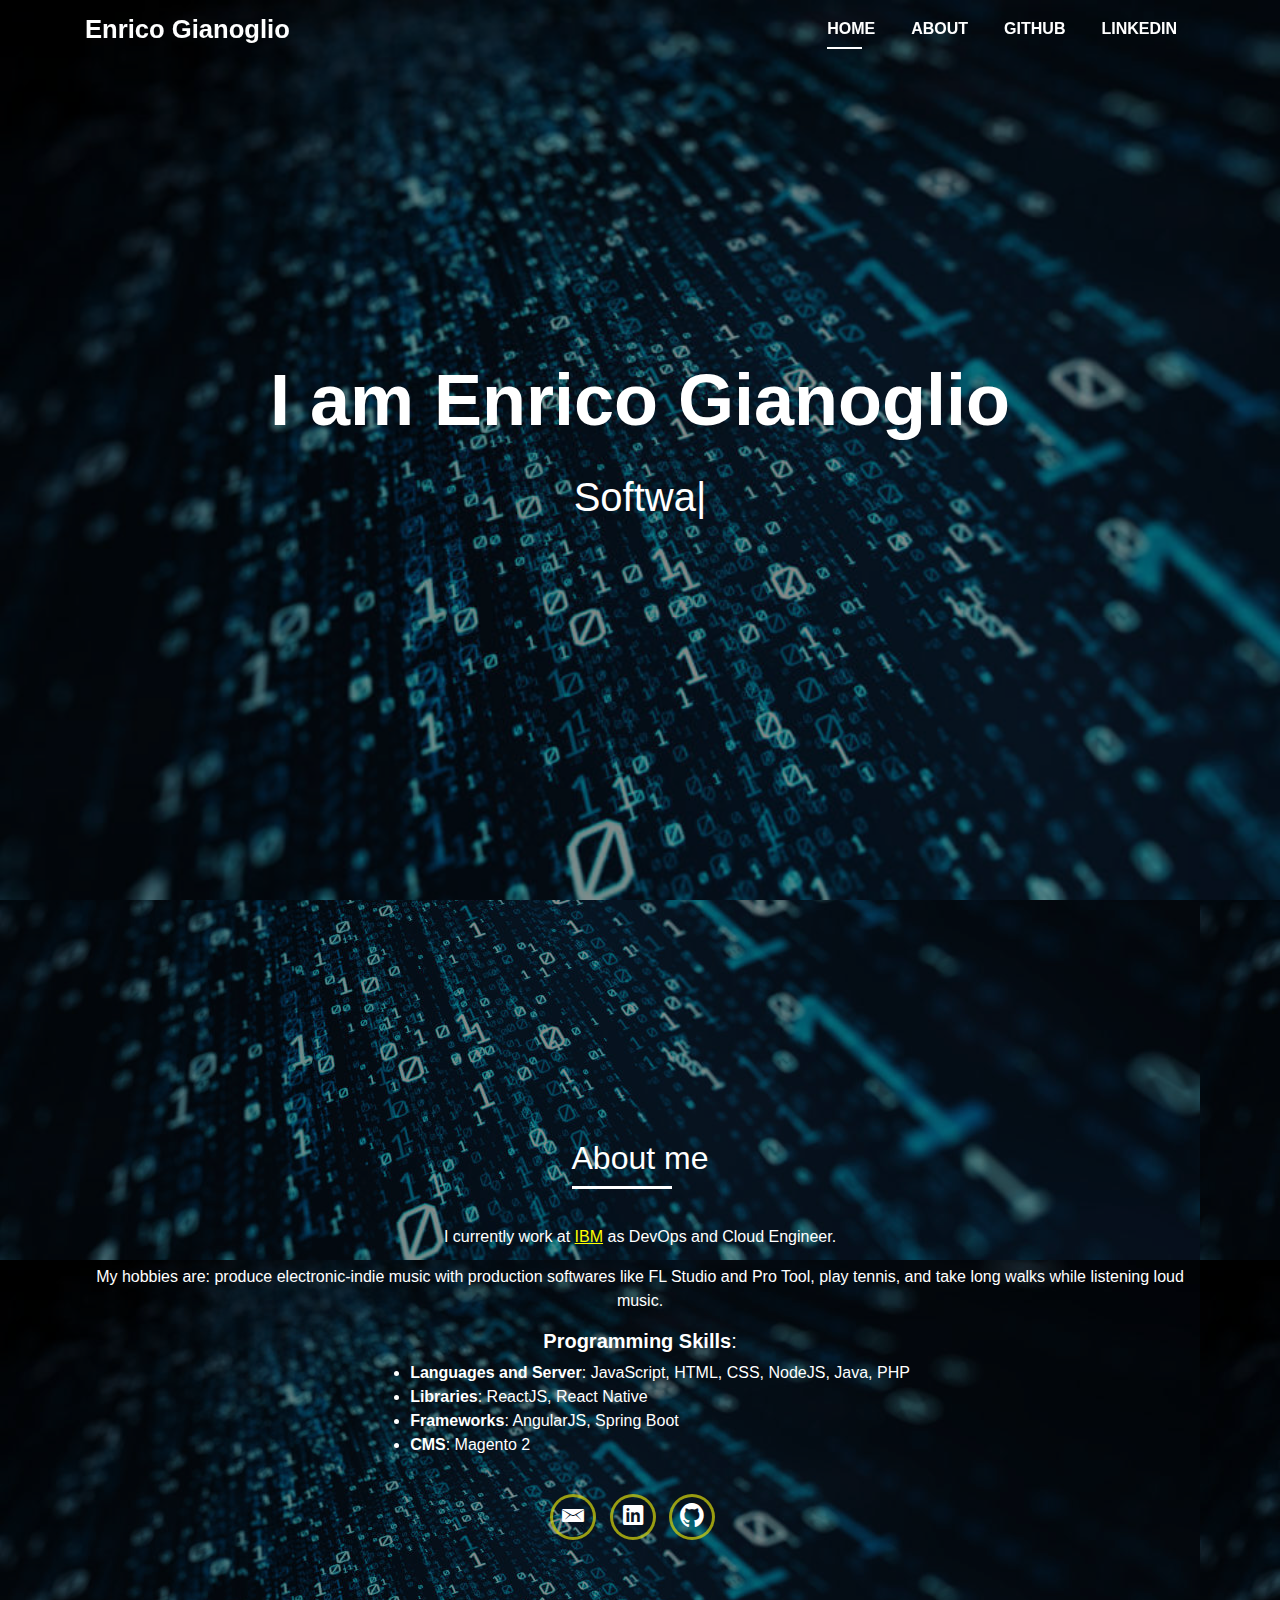
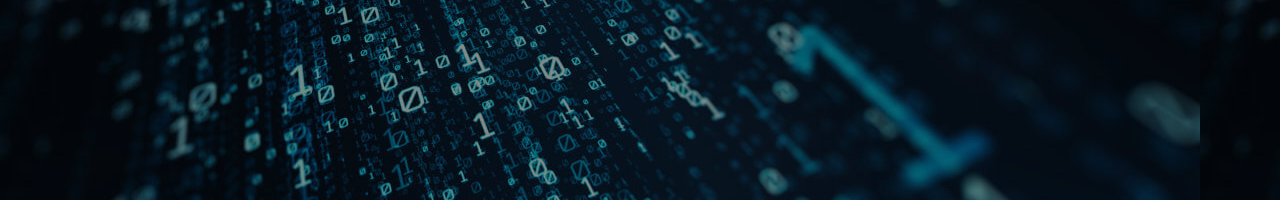
<file: index.html>
<!DOCTYPE html>
<html lang="en">

<head>
  <meta charset="utf-8">
  <title>Enrico Gianoglio</title>
  <meta content="width=device-width, initial-scale=1.0" name="viewport">

  <meta content="Sofware Engineer Website" name="description">




  <!-- Bootstrap CSS File -->
  <link href="lib/bootstrap/css/bootstrap.min.css" rel="stylesheet">

  <!-- Libraries CSS Files -->
  <link href="lib/font-awesome/css/font-awesome.min.css" rel="stylesheet">
  <link href="lib/animate/animate.min.css" rel="stylesheet">
  <link href="lib/ionicons/css/ionicons.min.css" rel="stylesheet">
  <link href="lib/owlcarousel/assets/owl.carousel.min.css" rel="stylesheet">
  <link href="lib/lightbox/css/lightbox.min.css" rel="stylesheet">

  <!-- Main Stylesheet File -->
  <link href="css/style.css" rel="stylesheet">

</head>

<body id="page-top">

  <!--/ Nav Star /-->
  <nav class="navbar navbar-b navbar-trans navbar-expand-md fixed-top" id="mainNav">
    <div class="container">
      <a class="navbar-brand js-scroll" href="#page-top">Enrico Gianoglio</a>
      <button class="navbar-toggler collapsed" type="button" data-toggle="collapse" data-target="#navbarDefault"
        aria-controls="navbarDefault" aria-expanded="false" aria-label="Toggle navigation">
        <span></span>
        <span></span>
        <span></span>
      </button>
      <div class="navbar-collapse collapse justify-content-end" id="navbarDefault">
        <ul class="navbar-nav">
          <li class="nav-item">
            <a class="nav-link js-scroll active" href="#home">Home</a>
          </li>
          <li class="nav-item">
            <a class="nav-link js-scroll" href="#about">About</a>
          </li>
          <li class="nav-item">
            <a class="nav-link js-scroll" href="https://github.com/GianoglioEnrico">Github</a>
          </li>
          <li class="nav-item">
            <a class="nav-link js-scroll" href="https://linkedin.com/in/enrico-gianoglio-4500111b7">LinkedIn</a>
          </li>
        </ul>
      </div>
    </div>
  </nav>
  <!--/ Nav End /-->
  
  <!--/ Intro Skew Star /-->
  <div id="home" class="intro route bg-image" style="background-image: url(img/software-engineering.jpg)">
    <div class="overlay-itro"></div>
    <div class="intro-content display-table">
      <div class="table-cell">
        <div class="container">
          <!--<p class="display-6 color-d">Hello, world!</p>-->
          <h1 class="intro-title mb-4">I am Enrico Gianoglio</h1>
          
          <p class="intro-subtitle"><span class="text-slider-items">Software Engineer, Frontend Engineer, DevOps and Cloud Engineer</span><strong
              class="text-slider"></strong></p>

        </div>
      </div>
    </div>
  </div>
  <!--/ Intro Skew End /-->




  <!-- <section id="about" class="about-mf sect-pt4 route"> -->
  <section id="about" class="intro route bg-image" style="background-image: url(img/software-engineering.jpg)">
    <div class="overlay-itro"></div>
    <div class="intro-content display-table">
      <div class="table-cell">
        <div class="container">
          <div class="row ">
            <div class="col-sm-12 ">

              <div class="about-me pt-4 pt-md-0">
                <div class="title-box-2">
                  <h5 class="title-left text-center">
                    About me
                  </h5>
                </div>
                <p class="aboutme-p text-center">
                  I currently work at <a class="etiqa-link"
                    href="https://www.ibm.com/">IBM</a>
                  as DevOps and Cloud Engineer.
                </p>
                <p class="aboutme-p text-center">
                  My hobbies are: produce electronic-indie music with production softwares like FL Studio and Pro Tool, play
                  tennis, and take long walks while listening loud music.
                </p>
                <h5 class="aboutme-p text-center" style="color:white;">
                  <strong>Programming Skills</strong>:
                </h5>
                <div class="parent-list">
                  <ul class="aboutme-p code-list">
                    <li>
                      <strong>Languages and Server</strong>: JavaScript, HTML, CSS, NodeJS, Java, PHP
                    </li>
                    <li><strong>Libraries</strong>: ReactJS, React Native</li>
                    <li><strong>Frameworks</strong>: AngularJS, Spring Boot</li>

                    <li><strong>CMS</strong>: Magento 2</li>

                  </ul>


                  <div class="socials ">
                    <ul>
                      <li><a href="mailto:enry8giano@gmail.com"><span class="ico-circle"><i
                              class="ion-email"></i></span></a></li>
                      <li><a href="https://www.linkedin.com/in/enrico-gianoglio-4500111b7"><span class="ico-circle"><i
                              class="ion-social-linkedin"></i></span></a></li>
                      <li><a href="https://github.com/GianoglioEnrico"><span class="ico-circle"><i
                              class="ion-social-github"></i></span></a>
                      </li>

                    </ul>


                  </div>

                </div>

              </div>

            </div>
          </div>
        </div>
  </section>
<a href="#" class="back-to-top"><i class="fa fa-chevron-up"></i></a>
  <div id="preloader"></div>

  <!-- JavaScript Libraries -->
  <script src="lib/jquery/jquery.min.js"></script>
  <script src="lib/jquery/jquery-migrate.min.js"></script>
  <script src="lib/popper/popper.min.js"></script>
  <script src="lib/bootstrap/js/bootstrap.min.js"></script>
  <script src="lib/easing/easing.min.js"></script>
  <script src="lib/counterup/jquery.waypoints.min.js"></script>
  <script src="lib/counterup/jquery.counterup.js"></script>
  <script src="lib/owlcarousel/owl.carousel.min.js"></script>
  <script src="lib/lightbox/js/lightbox.min.js"></script>
  <script src="lib/typed/typed.min.js"></script>


  <!-- Template Main Javascript File -->
  <script src="js/main.js"></script>

</body>

</html>
</file>
<file: css/style.css>
body {
  background-color: #f5f5f5;
  color: #4e4e4e;
  background-image: url("../img/software-engineering.jpg");
  
}

h1,
h2,
h3,
h4,
h5,
h6 {
  color: #1e1e1e;
}

.aboutme-p{
  font-size: 1 rem;
  font-weight: 500;
}

a {
  color: white;
  transition: all 0.5s ease-in-out;
}

a:hover {
  color: #0078ff;
  text-decoration: none;
  transition: all 0.5s ease-in-out;
}
  .etiqa-link{
    text-decoration: underline;
    color:yellow;
}
a:hover.etiqa-link{
  color:yellow;
 
}
.parent-list{
  text-align: center;
}
.code-list{
  display: inline-block; 
	text-align: left; 
}

.p-r {
  position: relative;
}

.color-a {
  color: #0078ff;
}

.color-d {
  color: #f5f5f5;
}

.color-text-a {
  color: #4e4e4e;
}

.box-shadow,
.paralax-mf,
.service-box,
.work-box,
.card-blog {
  box-shadow: 0 13px 8px -10px rgba(0, 0, 0, 0.1);
}

.box-shadow-a,
.button:hover {
  box-shadow: 0 0 0 4px #cde1f8;
}

.display-5 {
  font-size: 2.5rem;
  font-weight: 300;
  line-height: 1.1;
}

.display-6 {
  font-size: 2rem;
  font-weight: 300;
  line-height: 1.1;
}

.avatar {
  width: 32px;
  height: 32px;
  margin-right: 4px;
  overflow: hidden;
}

.bg-image {
  background-repeat: no-repeat;
  background-attachment: fixed;
  background-size: cover;
  /* background-position: center center; */
}

.overlay-mf {
  background-color: #0078ff;
}

.overlay-mf {
  position: absolute;
  top: 0;
  left: 0px;
  padding: 0;
  height: 100%;
  width: 100%;
  opacity: .7;
}

.paralax-mf {
  position: relative;
  padding: 8rem 0;
}

.display-table {
  width: 100%;
  height: 100%;
  display: table;
}

.table-cell {
  display: table-cell;
  vertical-align: middle;
}

/*--/ Sections /--*/

.sect-4 {
  padding: 4rem 0;
}

.sect-pt4 {
  padding-top: 4rem;
}

.sect-mt4 {
  margin-top: 4rem;
}

/*--/ Title s /--*/

.title-s {
  font-weight: 600;
  color: #1e1e1e;
  font-size: 1.1rem;
}

/*--/ Title A /--*/

.title-box {
  margin-bottom: 4rem;
}

.title-a {
  font-size: 3rem;
  font-weight: bold;
  text-transform: uppercase;
}

.subtitle-a {
  color: #4e4e4e;
}

.line-mf {
  width: 40px;
  height: 5px;
  background-color: #0078ff;
  margin: 0 auto;
}

/*--/ Title Left /--*/

.title-box-2 {
  margin-bottom: 3rem;
}

.title-left {
  font-size: 2rem;
  position: relative;
  color: white;
}

.title-left:before {
  content: '';
  position: absolute;
  height: 3px;
  background-color: white;
  width: 100px;
  bottom: -12px;
}

/*------/ Box /------*/

.box-pl2 {
  padding-left: 2rem;
}

.box-shadow-full {
  padding: 3rem 1.25rem;
  position: relative;
  background-color: #fff;
  margin-bottom: 3rem;
  z-index: 2;
  box-shadow: 0 1px 1px 0 rgba(0, 0, 0, 0.06), 0 2px 5px 0 rgba(0, 0, 0, 0.2);
}

/*------/ Socials /------*/

.socials {
  padding: 1.5rem 0;
}

.socials ul li {
  display: inline-block;
}

.socials .ico-circle {
  height: 40px;
  width: 40px;
  font-size: 1.7rem;
  border-radius: 50%;
  line-height: 1.4;
  margin: 0 15px 0 0;
  box-shadow: 0 0 0 3px rgba(209, 209, 13, 0.726);
  transition: all 500ms ease;
}

.socials .ico-circle:hover {
  background-color: #0078ff;
  color: #fff;
  box-shadow: 0 0 0 3px #cde1f8;
  transition: all 500ms ease;
}

/*------/ Ul resect /------*/

.ul-resect,
.socials ul,
.list-ico,
.blog-wrapper .post-meta ul,
.box-comments .list-comments,
.widget-sidebar .list-sidebar,
.widget-tags ul {
  list-style: none;
  padding-left: 0;
  margin-bottom: 0;
}

.list-ico {
  line-height: 2;
}

.list-ico span {
  color: #0078ff;
  margin-right: 10px;
}

/*------/ Ico Circle /------*/

.ico-circle {
  height: 100px;
  width: 100px;
  font-size: 2rem;
  border-radius: 50%;
  line-height: 1.55;
  margin: 0 auto;
  text-align: center;
  box-shadow: 0 0 0 10px #0078ff;
  display: block;
}

/*------/ Owl Carousel /------*/

.owl-theme .owl-dots {
  text-align: center;
  margin-top: 18px;
}

.owl-theme .owl-dots .owl-dot {
  display: inline-block;
}

.owl-theme .owl-dots .owl-dot span {
  width: 18px;
  height: 7px;
  margin: 5px 5px;
  background: #cde1f8;
  border: 0px solid #cde1f8;
  display: block;
  transition: all 0.6s ease-in-out;
  cursor: pointer;
}

.owl-theme .owl-dots .owl-dot:hover span {
  background-color: #cde1f8;
}

.owl-theme .owl-dots .owl-dot.active span {
  background-color: #1B1B1B;
  width: 25px;
}

/*--/ Scrolltop s /--*/

.scrolltop-mf {
  position: relative;
  display: none;
}

.scrolltop-mf span {
  z-index: 999;
  position: fixed;
  width: 42px;
  height: 42px;
  background-color: #0078ff;
  opacity: .7;
  font-size: 1.6rem;
  line-height: 1.5;
  text-align: center;
  color: #fff;
  top: auto;
  left: auto;
  right: 30px;
  bottom: 50px;
  cursor: pointer;
  border-radius: 50%;
}

/* Back to top button */

.back-to-top {
  position: fixed;
  display: none;
  background: #0078ff;
  color: #fff;
  width: 44px;
  height: 44px;
  text-align: center;
  line-height: 1;
  font-size: 16px;
  border-radius: 50%;
  right: 15px;
  bottom: 15px;
  transition: background 0.5s;
  z-index: 11;
}

.back-to-top i {
  padding-top: 12px;
  color: #fff;
}

/* Prelaoder */

#preloader {
  position: fixed;
  top: 0;
  left: 0;
  right: 0;
  bottom: 0;
  z-index: 9999;
  overflow: hidden;
  background: #fff;
}

#preloader:before {
  content: "";
  position: fixed;
  top: calc(50% - 30px);
  left: calc(50% - 30px);
  border: 6px solid #f2f2f2;
  border-top: 6px solid #0078ff;
  border-radius: 50%;
  width: 60px;
  height: 60px;
  -webkit-animation: animate-preloader 1s linear infinite;
  animation: animate-preloader 1s linear infinite;
}

@-webkit-keyframes animate-preloader {
  0% {
    -webkit-transform: rotate(0deg);
    transform: rotate(0deg);
  }

  100% {
    -webkit-transform: rotate(360deg);
    transform: rotate(360deg);
  }
}

@keyframes animate-preloader {
  0% {
    -webkit-transform: rotate(0deg);
    transform: rotate(0deg);
  }

  100% {
    -webkit-transform: rotate(360deg);
    transform: rotate(360deg);
  }
}

/*======================================
//--//-->   NAVBAR
======================================*/

.navbar-b {
  transition: all .5s ease-in-out;
  background-color: transparent;
  /* padding-top: 1.563rem;
  padding-bottom: 1.563rem; */
  padding-bottom: 5px;
  padding-top:5px;
  
}

.navbar-b.navbar-reduce {
  box-shadow: 0px 6px 9px 0px rgba(0, 0, 0, 0.06);
}

.navbar-b.navbar-trans .nav-item,
.navbar-b.navbar-reduce .nav-item {
  position: relative;
  padding-right: 10px;
  padding-left: 0;
}

.navbar-b.navbar-trans .nav-link,
.navbar-b.navbar-reduce .nav-link {
  color: #fff;
  text-transform: uppercase;
  font-weight: 600;
}

.navbar-b.navbar-trans .nav-link:before,
.navbar-b.navbar-reduce .nav-link:before {
  content: '';
  position: absolute;
  margin-left: 0px;
  width: 0%;
  bottom: 0;
  left: 0;
  height: 2px;
  transition: all 500ms ease;
}

.navbar-b.navbar-trans .nav-link:hover,
.navbar-b.navbar-reduce .nav-link:hover {
  color: #1B1B1B;
}

.navbar-b.navbar-trans .nav-link:hover:before,
.navbar-b.navbar-reduce .nav-link:hover:before {
  width: 35px;
}

.navbar-b.navbar-trans .show > .nav-link:before,
.navbar-b.navbar-trans .active > .nav-link:before,
.navbar-b.navbar-trans .nav-link.show:before,
.navbar-b.navbar-trans .nav-link.active:before,
.navbar-b.navbar-reduce .show > .nav-link:before,
.navbar-b.navbar-reduce .active > .nav-link:before,
.navbar-b.navbar-reduce .nav-link.show:before,
.navbar-b.navbar-reduce .nav-link.active:before {
  width: 35px;
}

.navbar-b.navbar-trans .nav-link:before {
  background-color: #fff;
}

.navbar-b.navbar-trans .nav-link:hover {
  color: #fff;
}

.navbar-b.navbar-trans .show > .nav-link,
.navbar-b.navbar-trans .active > .nav-link,
.navbar-b.navbar-trans .nav-link.show,
.navbar-b.navbar-trans .nav-link.active {
  color: #fff;
}

.navbar-b.navbar-reduce {
  transition: all .5s ease-in-out;
  padding-top: 5px;
  padding-bottom: 5px;
  background-color:white;
 
}

.navbar-b.navbar-reduce .nav-link {
  color: black;
}

.navbar-b.navbar-reduce .nav-link:before {
  background-color: black
}

.navbar-b.navbar-reduce .nav-link:hover {
  color: black;
}

.navbar-b.navbar-reduce .show > .nav-link,
.navbar-b.navbar-reduce .active > .nav-link,
.navbar-b.navbar-reduce .nav-link.show,
.navbar-b.navbar-reduce .nav-link.active {
  color: black;
}

.navbar-b.navbar-reduce .navbar-brand {
  color: black;
}

.navbar-b.navbar-reduce .navbar-toggler span {
  background-color: #1B1B1B;
}

.navbar-b .navbar-brand {
  color: #fff;
  font-size: 1.6rem;
  font-weight: 600;
}

.navbar-b .navbar-nav .dropdown-item.show .dropdown-menu,
.navbar-b .dropdown.show .dropdown-menu,
.navbar-b .dropdown-btn.show .dropdown-menu {
  -webkit-transform: translate3d(0px, 0px, 0px);
  transform: translate3d(0px, 0px, 0px);
  visibility: visible !important;
}

.navbar-b .dropdown-menu {
  margin: 1.12rem 0 0;
  border-radius: 0;
}

.navbar-b .dropdown-menu .dropdown-item {
  padding: .7rem 1.7rem;
  transition: all 500ms ease;
}

.navbar-b .dropdown-menu .dropdown-item:hover {
  background-color: #0078ff;
  color: #fff;
  transition: all 500ms ease;
}

.navbar-b .dropdown-menu .dropdown-item.active {
  background-color: #0078ff;
}

/*--/ Hamburger Navbar /--*/

.navbar-toggler {
  position: relative;
}

.navbar-toggler:focus,
.navbar-toggler:active {
  outline: 0;
}

.navbar-toggler span {
  display: block;
  background-color: #fff;
  height: 3px;
  width: 25px;
  margin-top: 4px;
  margin-bottom: 4px;
  -webkit-transform: rotate(0deg);
  transform: rotate(0deg);
  left: 0;
  opacity: 1;
}

.navbar-toggler span:nth-child(1),
.navbar-toggler span:nth-child(3) {
  transition: -webkit-transform .35s ease-in-out;
  transition: transform .35s ease-in-out;
  transition: transform .35s ease-in-out, -webkit-transform .35s ease-in-out;
}

.navbar-toggler:not(.collapsed) span:nth-child(1) {
  position: absolute;
  left: 12px;
  top: 10px;
  -webkit-transform: rotate(135deg);
  transform: rotate(135deg);
  opacity: 0.9;
}

.navbar-toggler:not(.collapsed) span:nth-child(2) {
  height: 12px;
  visibility: hidden;
  background-color: transparent;
}

.navbar-toggler:not(.collapsed) span:nth-child(3) {
  position: absolute;
  left: 12px;
  top: 10px;
  -webkit-transform: rotate(-135deg);
  transform: rotate(-135deg);
  opacity: 0.9;
}

/*======================================
//--//-->   INTRO
======================================*/

.intro {
  height: 100vh;
  position: relative;
  color: #fff;
}

.intro .intro-content {
  text-align: center;
  position: absolute;
}

.intro .overlay-itro {
  background-color: rgba(0, 0, 0, 0.5);
  position: absolute;
  top: 0;
  left: 0px;
  padding: 0;
  height: 100%;
  width: 100%;
  opacity: .9;
}

.intro .intro-title {
  color: #fff;
  font-weight: 600;
  font-size: 3rem;
}

.intro .intro-subtitle {
  font-size: 1.5rem;
  font-weight: 300;
}

.intro .text-slider-items {
  display: none;
}

.intro-single {
  height: 350px;
}

.intro-single .intro-content {
  margin-top: 30px;
}

.intro-single .intro-title {
  text-transform: uppercase;
  font-size: 3rem;
}

.intro-single .breadcrumb {
  background-color: transparent;
  color: #0078ff;
}

.intro-single .breadcrumb .breadcrumb-item:before {
  color: #cde1f8;
}

.intro-single .breadcrumb .breadcrumb-item.active {
  color: #cde1f8;
}

.intro-single .breadcrumb a {
  color: #fff;
}

/*======================================
//--//-->   ABOUT
======================================*/

.about-mf .box-shadow-full {
  padding-top: 4rem;
  padding-bottom: 4rem;
}

.about-mf .about-img {
  margin-bottom: 2rem;
}

.about-mf .about-img img {
  margin-left: 10px;
}

.skill-mf span {
  color: #4e4e4e;
}

.skill-mf .progress {
  background-color: #cde1f8;
  margin: .5rem 0 1.2rem 0;
  border-radius: 0;
  height: .7rem;
}

.skill-mf .progress .progress-bar {
  height: .7rem;
  background-color: #0078ff;
}

/*======================================
//--//-->   SERVICES
======================================*/

.service-box {
  background-color: #fff;
  padding: 2.5rem 1.3rem;
  border-radius: 1rem;
  margin-bottom: 3rem;
}

.service-box:hover .ico-circle {
  transition: all 500ms ease;
  color: #fff;
  background-color: #0078ff;
  box-shadow: 0 0 0 10px #cde1f8;
}

.service-box .service-ico {
  margin-bottom: 1rem;
  color: #1e1e1e;
}

.service-box .ico-circle {
  transition: all 500ms ease;
  font-size: 4rem;
}

.service-box .s-title {
  font-size: 1.4rem;
  text-transform: uppercase;
  text-align: center;
  padding: .4rem 0;
}

.service-box .s-description {
  color: #4e4e4e;
}

/*======================================
//--//-->   COUNTER
======================================*/

.counter-box {
  color: #fff;
  text-align: center;
}

.counter-ico {
  margin-bottom: 1rem;
}

.counter-ico .ico-circle {
  height: 60px;
  width: 60px;
  line-height: 1.8;
  box-shadow: 0 0 0 10px #cde1f8;
}

.counter-num .counter {
  font-size: 2rem;
  margin-bottom: 0;
}

/*======================================
//--//-->   PORTFOLIO
======================================*/

.work-box {
  margin-bottom: 3rem;
  -webkit-backface-visibility: hidden;
  backface-visibility: hidden;
  background-color: #fff;
}

.work-box:hover img {
  -webkit-transform: scale(1.3);
  transform: scale(1.3);
}

.work-img {
  display: block;
  overflow: hidden;
}

.work-img img {
  transition: all 1s;
}

.work-content {
  padding: 2rem 3% 1rem 4%;
}

.work-content .w-more {
  color: #4e4e4e;
  font-size: .8rem;
}

.work-content .w-more .w-ctegory {
  color: #0078ff;
}

.work-content .w-like {
  font-size: 2.5rem;
  color: #0078ff;
  float: right;
}

.work-content .w-like a {
  color: #0078ff;
}

.work-content .w-like .num-like {
  font-size: .7rem;
}

.w-title {
  font-size: 1.2rem;
}

/*======================================
//--//-->   TESTIMONIALS
======================================*/

.testimonials .owl-carousel .owl-item img {
  width: auto;
}

.testimonial-box {
  color: #fff;
  text-align: center;
}

.testimonial-box .author-test {
  margin-top: 1rem;
}

.testimonial-box .author-test img {
  margin: 0 auto;
}

.testimonial-box .author {
  color: #fff;
  text-transform: uppercase;
  font-weight: 600;
  margin: 1rem 0;
  display: block;
  font-size: 1.4rem;
}

.testimonial-box .comit {
  font-size: 2rem;
  color: #0078ff;
  background-color: #fff;
  width: 52px;
  height: 52px;
  display: block;
  margin: 0 auto;
  border-radius: 50%;
  line-height: 1.6;
}

/*======================================
//--//-->   BLOG
======================================*/

.card-blog .card-body {
  position: relative;
}

.card-blog .card-category-box {
  position: absolute;
  text-align: center;
  top: -16px;
  left: 15px;
  right: 15px;
  line-height: 25px;
  overflow: hidden;
}

.card-blog .card-category {
  display: inline-block;
  color: #fff;
  padding: 0 15px 5px;
  overflow: hidden;
  background-color: #0078ff;
  border-radius: 4px;
}

.card-blog .card-category .category {
  color: #fff;
  display: inline-block;
  text-transform: uppercase;
  font-size: .7rem;
  letter-spacing: .1px;
  margin-bottom: 0;
}

.card-blog .card-title {
  font-size: 1.3rem;
  margin-top: .6rem;
}

.card-blog .card-description {
  color: #4e4e4e;
}

.card-blog .post-author {
  display: inline-block;
}

.card-blog .post-date {
  color: #4e4e4e;
  display: inline-block;
  float: right;
}

/*======================================
//--//-->   BLOG-SINGLE
======================================*/

.post-box,
.form-comments,
.box-comments,
.widget-sidebar {
  padding: 2rem;
  background-color: #fff;
  margin-bottom: 3rem;
}

.blog-wrapper .article-title {
  font-size: 1.5rem;
}

.blog-wrapper .post-meta {
  margin: 1rem 0;
}

.blog-wrapper .post-meta ul {
  border-left: 4px solid #0078ff;
  margin-top: 1rem;
}

.blog-wrapper .post-meta ul li {
  display: inline-block;
  margin-left: 15px;
}

.blog-wrapper .post-meta ul a {
  color: #0078ff;
}

.blog-wrapper .post-meta ul span {
  color: #1e1e1e;
}

.blog-wrapper .blockquote {
  border-left: 4px solid #0078ff;
  padding: 18px;
  font-style: italic;
}

/*------/ Comments /------*/

.box-comments .list-comments li {
  padding-bottom: 40px;
}

.box-comments .list-comments .comment-avatar {
  display: table-cell;
  vertical-align: top;
}

.box-comments .list-comments .comment-avatar img {
  width: 80px;
  height: 80px;
}

.box-comments .list-comments .comment-author {
  font-size: 1.3rem;
}

.box-comments .list-comments .comment-details {
  display: table-cell;
  vertical-align: top;
  padding-left: 25px;
}

.box-comments .list-comments a {
  color: #0078ff;
}

.box-comments .list-comments span {
  color: #1e1e1e;
  font-style: italic;
}

.box-comments .comment-children {
  margin-left: 40px;
}

/*------/ Sidebar /------*/

.widget-sidebar .sidebar-title {
  font-size: 1.6rem;
  font-weight: 600;
  border-left: 5px solid #0078ff;
  padding-left: 15px;
  text-transform: uppercase;
  margin-bottom: 1.5rem;
}

.widget-sidebar .list-sidebar li {
  position: relative;
  padding: 6px 0 6px 24px;
}

.widget-sidebar .list-sidebar li:before {
  position: absolute;
  content: "";
  width: 10px;
  height: 1px;
  left: 0;
  background-color: #0078ff;
  top: 20px;
}

.sidebar-search input {
  background-color: #fff;
  border-radius: 0;
  transition: all 0.5s ease-in-out;
}

.sidebar-search .btn-search {
  background-color: #0078ff;
  border-color: #0078ff;
  border-radius: 0;
  padding-left: 20px;
  padding-right: 20px;
}

.widget-tags ul li {
  display: inline-block;
  background-color: #0078ff;
  padding: .2rem .6rem;
  margin-bottom: .5rem;
  border-radius: 15px;
}

.widget-tags ul li a {
  color: #fff;
}

/*======================================
//--//-->   CONTACT
======================================*/

.footer-paralax {
  padding: 4rem 0 0 0;
}

.contact-mf {
  margin-top: 4rem;
}

/*======================================
//--//-->   FOOTER
======================================*/

footer {
  text-align: center;
  color: #fff;
  
  /* padding-bottom: 4rem; */
}

footer .copyright {
  margin-bottom: .3rem;
}

footer .credits {
  margin-bottom: 0;
}

footer .credits a {
  color: #fff;
}

/*======================================
//--//-->   CONtaCT FORM
======================================*/

#sendmessage {
  color: #0078ff;
  border: 1px solid #0078ff;
  display: none;
  text-align: center;
  padding: 15px;
  font-weight: 600;
  margin-bottom: 15px;
}

#errormessage {
  color: red;
  display: none;
  border: 1px solid red;
  text-align: center;
  padding: 15px;
  font-weight: 600;
  margin-bottom: 15px;
}

#sendmessage.show,
#errormessage.show,
.show {
  display: block;
}

.validation {
  color: red;
  display: none;
  margin: 0 0 20px;
  font-weight: 400;
  font-size: 13px;
}

/*======================================
//--//-->   BUTTON
======================================*/

.button {
  display: inline-block;
  padding: .3rem .6rem;
  text-align: center;
  vertical-align: middle;
  -webkit-user-select: none;
  -moz-user-select: none;
  -ms-user-select: none;
  user-select: none;
  font-size: 1rem;
  border-radius: .3rem;
  border: 1px solid transparent;
  transition: all 500ms ease;
  cursor: pointer;
}

.button:focus {
  outline: 0;
}

.button:hover {
  background-color: #0062d3;
  color: #fff;
  transition: all 500ms ease;
}

.button-a {
  background-color: #0078ff;
  color: #fff;
  border-color: #cde1f8;
}

.button-big {
  padding: .9rem 2.3rem;
  font-size: 1.2rem;
}

.button-rouded {
  border-radius: 5rem;
}

.btn-lg {
  padding: .5rem 1rem;
  font-size: 1.25rem;
  line-height: 1.5;
  border-radius: .3rem;
}

@media (min-width: 577px) {
  .counter-box {
    margin-bottom: 1.8rem;
  }
}

@media (min-width: 767px) {
  .about-mf .box-pl2 {
    margin-top: 3rem;
    padding-left: 0rem;
  }

  .card-blog {
    margin-bottom: 3rem;
  }

  .contact-mf .box-pl2 {
    margin-top: 3rem;
    padding-left: 0rem;
  }
}

@media (min-width: 768px) {
  .box-shadow-full {
    padding: 3rem;
  }

  .navbar-b.navbar-trans .nav-item,
  .navbar-b.navbar-reduce .nav-item {
    padding-left: 10px;
  }

  .navbar-b.navbar-trans .nav-link:before,
  .navbar-b.navbar-reduce .nav-link:before {
    margin-left: 18px;
  }

  .intro .intro-title {
    font-size: 4.5rem;
  }

  .intro .intro-subtitle {
    font-size: 2.5rem;
  }

  .intro-single .intro-title {
    font-size: 3.5rem;
  }

  .testimonial-box .description {
    padding: 0 5rem;
  }

  .post-box,
  .form-comments,
  .box-comments,
  .widget-sidebar {
    padding: 3rem;
  }

  .blog-wrapper .article-title {
    font-size: 1.9rem;
  }

  .box-comments .list-comments .comment-author {
    font-size: 1.5rem;
  }
}

@media (min-width: 992px) {
  .testimonial-box .description {
    padding: 0 8rem;
  }
}

@media (min-width: 1200px) {
  .testimonial-box .description {
    padding: 0 13rem;
  }
}

@media (max-width: 768px) {
  .back-to-top {
    bottom: 15px;
  }
}
</file>
